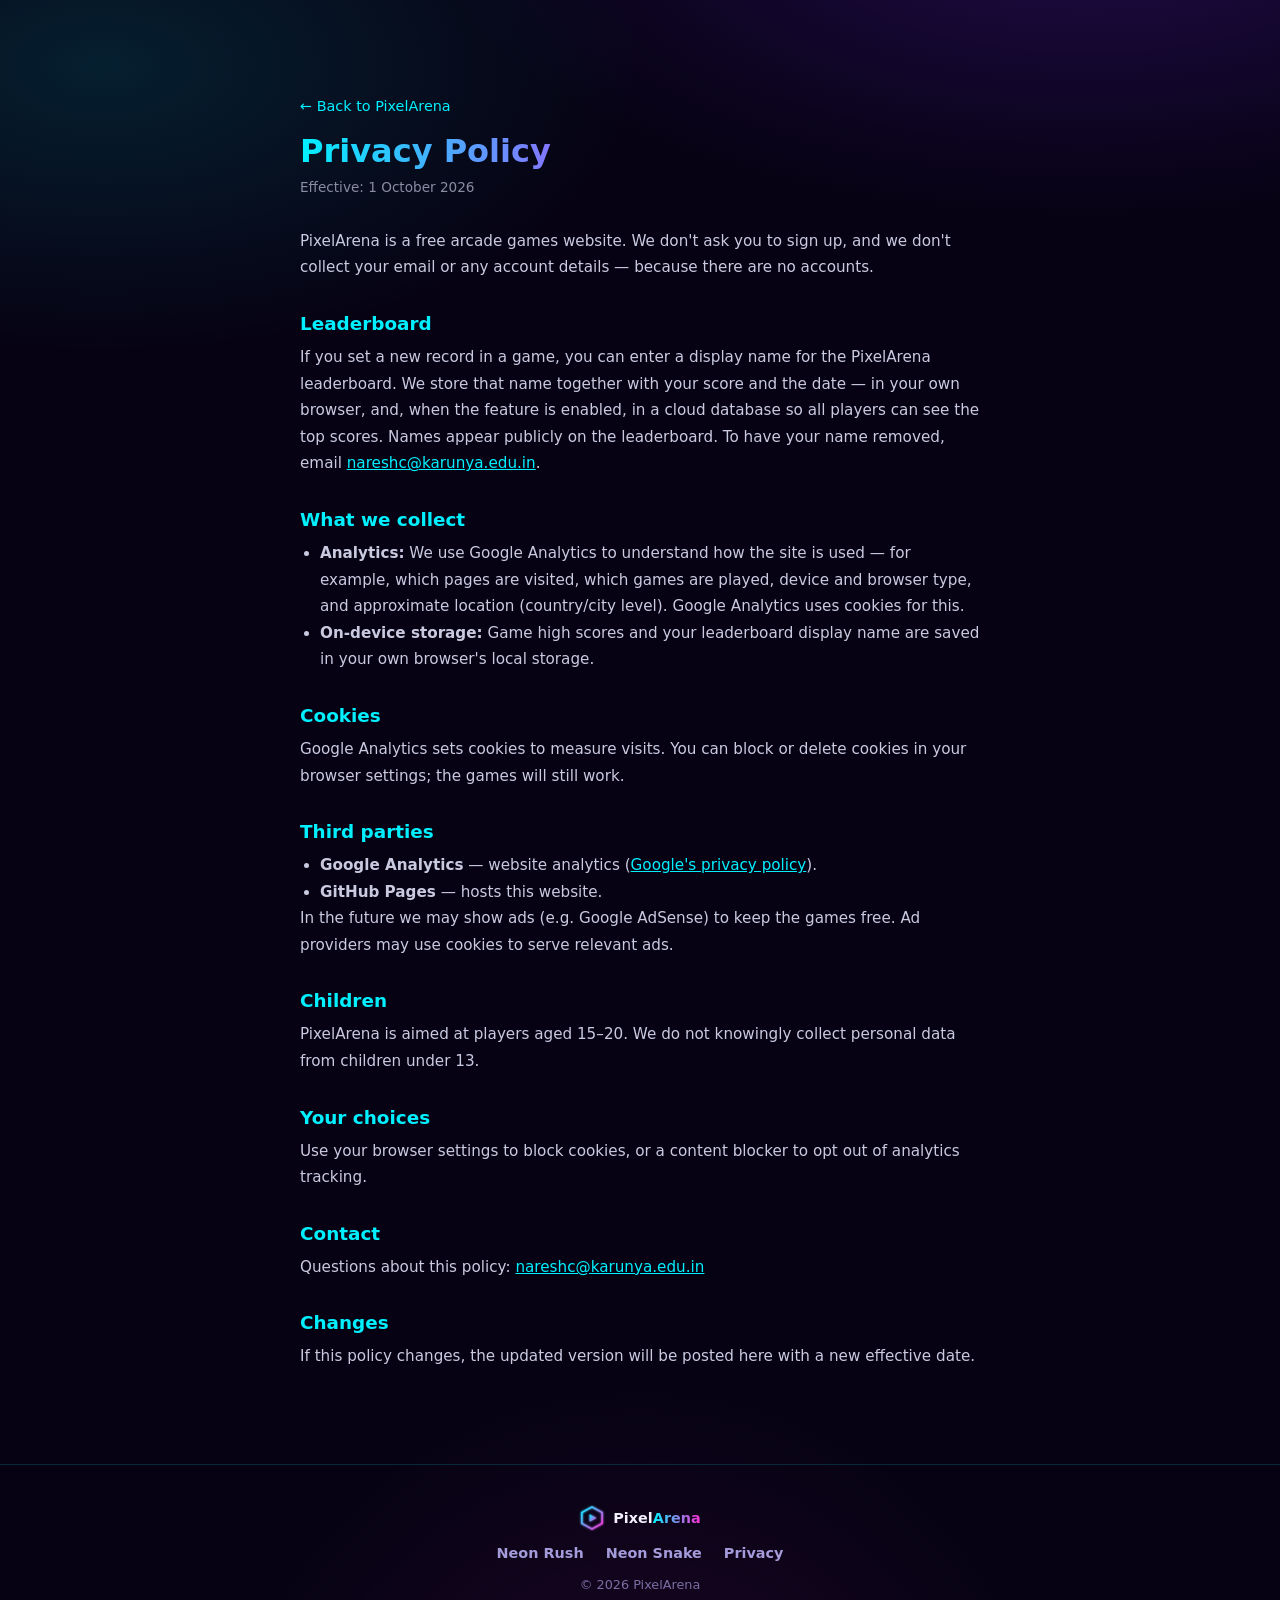
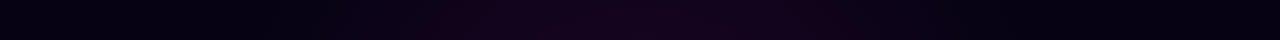
<file: privacy.html>
<!DOCTYPE html>
<html lang="en">
<head>
<meta charset="UTF-8">
<!-- Google Analytics -->
<script async src="https://www.googletagmanager.com/gtag/js?id=G-P9CE8QL0CX"></script>
<script>
window.dataLayer = window.dataLayer || [];
function gtag(){dataLayer.push(arguments);}
gtag('js', new Date());
gtag('config', 'G-P9CE8QL0CX');
</script>
<meta name="viewport" content="width=device-width, initial-scale=1.0, viewport-fit=cover">
<title>Privacy Policy — PixelArena</title>
<meta name="description" content="PixelArena privacy policy: what data we collect (analytics), cookies, and your choices.">
<link rel="canonical" href="https://naresh-tech6380.github.io/pixelarena/privacy.html">
<meta name="theme-color" content="#060213">
<link rel="icon" type="image/svg+xml" href="assets/logo.svg">
<link rel="manifest" href="manifest.webmanifest">
<link rel="stylesheet" href="css/style.css">
<style>
.policy{max-width:720px;margin:0 auto;padding:96px 20px 64px}
.policy h1{font-size:2rem;margin:0 0 6px;background:linear-gradient(90deg,#00f0ff,#b14bff,#ff2fb3);-webkit-background-clip:text;background-clip:text;color:transparent}
.policy .updated{color:#8b8ba3;font-size:.85rem;margin-bottom:28px}
.policy h2{font-size:1.15rem;color:#00f0ff;margin:32px 0 10px}
.policy p,.policy li{color:#c9c9e0;line-height:1.75;font-size:.95rem}
.policy ul{padding-left:20px}
.policy a{color:#00f0ff}
.back-link{display:inline-block;margin-bottom:18px;color:#8b8ba3;font-size:.9rem;text-decoration:none}
.back-link:hover{color:#00f0ff}
</style>
</head>
<body>
<main class="policy">
  <a class="back-link" href="index.html">← Back to PixelArena</a>
  <h1>Privacy Policy</h1>
  <p class="updated">Effective: 1 October 2026</p>

  <p>PixelArena is a free arcade games website. We don't ask you to sign up, and we don't collect your email or any account details — because there are no accounts.</p>

  <h2>Leaderboard</h2>
  <p>If you set a new record in a game, you can enter a display name for the PixelArena leaderboard. We store that name together with your score and the date — in your own browser, and, when the feature is enabled, in a cloud database so all players can see the top scores. Names appear publicly on the leaderboard. To have your name removed, email <a href="mailto:nareshc@karunya.edu.in">nareshc@karunya.edu.in</a>.</p>

  <h2>What we collect</h2>
  <ul>
    <li><strong>Analytics:</strong> We use Google Analytics to understand how the site is used — for example, which pages are visited, which games are played, device and browser type, and approximate location (country/city level). Google Analytics uses cookies for this.</li>
    <li><strong>On-device storage:</strong> Game high scores and your leaderboard display name are saved in your own browser's local storage.</li>
  </ul>

  <h2>Cookies</h2>
  <p>Google Analytics sets cookies to measure visits. You can block or delete cookies in your browser settings; the games will still work.</p>

  <h2>Third parties</h2>
  <ul>
    <li><strong>Google Analytics</strong> — website analytics (<a href="https://policies.google.com/privacy" target="_blank" rel="noopener">Google's privacy policy</a>).</li>
    <li><strong>GitHub Pages</strong> — hosts this website.</li>
  </ul>
  <p>In the future we may show ads (e.g. Google AdSense) to keep the games free. Ad providers may use cookies to serve relevant ads.</p>

  <h2>Children</h2>
  <p>PixelArena is aimed at players aged 15–20. We do not knowingly collect personal data from children under 13.</p>

  <h2>Your choices</h2>
  <p>Use your browser settings to block cookies, or a content blocker to opt out of analytics tracking.</p>

  <h2>Contact</h2>
  <p>Questions about this policy: <a href="mailto:nareshc@karunya.edu.in">nareshc@karunya.edu.in</a></p>

  <h2>Changes</h2>
  <p>If this policy changes, the updated version will be posted here with a new effective date.</p>
</main>

<footer class="footer">
  <div class="footer-brand">
    <img src="assets/logo.svg" alt="" width="26" height="26">
    <span>Pixel<em>Arena</em></span>
  </div>
  <nav class="footer-links">
    <a href="games/neon-rush/index.html">Neon Rush</a>
    <a href="games/neon-snake/index.html">Neon Snake</a>
    <a href="privacy.html">Privacy</a>
  </nav>
  <p class="copy">© 2026 PixelArena</p>
</footer>
</body>
</html>
</file>
<file: css/style.css>
/* ============ PixelArena design system ============ */
:root{
  --bg:#060213;
  --bg2:#0c0524;
  --panel:rgba(20,10,48,.72);
  --cyan:#00f0ff;
  --magenta:#ff2bd6;
  --violet:#7b2bff;
  --gold:#ffd23f;
  --text:#f4f1ff;
  --muted:#a49bda;
  --line:rgba(0,240,255,.16);
  --radius:18px;
  --font-display:'Orbitron','Segoe UI',system-ui,sans-serif;
  --font-body:system-ui,-apple-system,'Segoe UI',Roboto,sans-serif;
}
*{box-sizing:border-box;margin:0;padding:0}
html{scroll-behavior:smooth}
body{
  font-family:var(--font-body);
  color:var(--text);
  background:
    radial-gradient(1100px 500px at 85% -5%, rgba(123,43,255,.22), transparent 60%),
    radial-gradient(900px 480px at 8% 4%, rgba(0,240,255,.12), transparent 60%),
    radial-gradient(700px 700px at 50% 110%, rgba(255,43,214,.10), transparent 60%),
    var(--bg);
  min-height:100vh;
  overflow-x:hidden;
  -webkit-tap-highlight-color:transparent;
}
.bg-grid{
  position:fixed;inset:0;pointer-events:none;z-index:0;opacity:.5;
  background-image:
    linear-gradient(rgba(0,240,255,.05) 1px, transparent 1px),
    linear-gradient(90deg, rgba(0,240,255,.05) 1px, transparent 1px);
  background-size:44px 44px;
  mask-image:radial-gradient(ellipse 90% 70% at 50% 20%, #000 30%, transparent 75%);
}
::selection{background:var(--magenta);color:#fff}
img{max-width:100%}
a{color:inherit}

/* ============ Nav ============ */
.nav{
  position:sticky;top:0;z-index:50;
  display:flex;align-items:center;justify-content:space-between;
  padding:14px clamp(16px,4vw,40px);
  background:rgba(6,2,19,.78);backdrop-filter:blur(14px);
  border-bottom:1px solid var(--line);
}
.brand{display:flex;align-items:center;gap:10px;text-decoration:none;font-family:var(--font-display);font-weight:800;font-size:1.15rem;letter-spacing:.06em}
.brand em{font-style:normal;background:linear-gradient(90deg,var(--cyan),var(--magenta));-webkit-background-clip:text;background-clip:text;color:transparent}
.nav-links{display:flex;align-items:center;gap:18px}
.nav-link{text-decoration:none;color:var(--muted);font-weight:600;font-size:.95rem}
.nav-link:hover{color:var(--cyan)}

/* ============ Buttons ============ */
.btn{
  display:inline-flex;align-items:center;justify-content:center;gap:8px;
  font-family:var(--font-display);font-weight:700;font-size:.95rem;letter-spacing:.05em;
  padding:13px 28px;border-radius:999px;border:1px solid transparent;
  cursor:pointer;text-decoration:none;color:#04121a;user-select:none;
  transition:transform .15s ease, box-shadow .15s ease, filter .15s ease;
}
.btn:active{transform:scale(.96)}
.btn-primary{
  background:linear-gradient(100deg,var(--cyan),#6ee7ff 45%,var(--magenta));
  box-shadow:0 0 22px rgba(0,240,255,.45), 0 0 44px rgba(255,43,214,.18);
}
.btn-primary:hover{filter:brightness(1.1);box-shadow:0 0 30px rgba(0,240,255,.65),0 0 60px rgba(255,43,214,.28)}
.btn-ghost{background:rgba(0,240,255,.06);color:var(--text);border-color:var(--line)}
.btn-ghost:hover{border-color:var(--cyan);box-shadow:0 0 18px rgba(0,240,255,.25)}
.btn-small{padding:9px 20px;font-size:.82rem}
.btn-block{width:100%}
.btn-disabled{background:rgba(164,155,218,.12);color:var(--muted);cursor:not-allowed;box-shadow:none}

/* ============ Hero ============ */
.hero{position:relative;z-index:1;text-align:center;padding:clamp(48px,9vh,96px) 20px 40px}
.eyebrow{
  display:inline-block;font-family:var(--font-display);font-size:.72rem;letter-spacing:.32em;
  color:var(--cyan);border:1px solid var(--line);border-radius:999px;padding:8px 18px;margin-bottom:22px;
  background:rgba(0,240,255,.05);text-transform:uppercase;
}

@keyframes sheen{to{background-position:220% center}}
.tagline{color:var(--muted);font-size:clamp(1rem,2.6vw,1.25rem);line-height:1.65;margin:22px auto 30px;max-width:560px}
.hero-cta{display:flex;gap:14px;justify-content:center;flex-wrap:wrap}
.hero-stats{display:flex;gap:clamp(24px,6vw,64px);justify-content:center;margin-top:44px}
.hero-stats div{display:flex;flex-direction:column;gap:4px}
.hero-stats strong{font-family:var(--font-display);font-size:1.7rem;color:#fff;text-shadow:0 0 18px rgba(0,240,255,.6)}
.hero-stats span{font-size:.78rem;color:var(--muted);letter-spacing:.14em;text-transform:uppercase}

/* ============ Sections ============ */
.section{position:relative;z-index:1;padding:44px clamp(16px,4vw,40px);max-width:1120px;margin:0 auto}
.section-title{font-family:var(--font-display);font-weight:800;font-size:clamp(1.4rem,4vw,2rem);letter-spacing:.05em;margin-bottom:26px;text-align:center}
.section-title span{background:linear-gradient(90deg,var(--cyan),var(--magenta));-webkit-background-clip:text;background-clip:text;color:transparent}

/* ============ Game cards ============ */
.games-grid{display:grid;grid-template-columns:repeat(auto-fit,minmax(300px,1fr));gap:26px}
.game-card{
  background:var(--panel);border:1px solid var(--line);border-radius:var(--radius);
  overflow:hidden;backdrop-filter:blur(10px);
  transition:transform .2s ease, box-shadow .2s ease, border-color .2s ease;
}
.game-card.live:hover{transform:translateY(-6px);border-color:rgba(0,240,255,.5);box-shadow:0 18px 50px rgba(0,0,0,.5),0 0 34px rgba(0,240,255,.22)}
.card-preview-wrap{position:relative;line-height:0}
canvas.preview{width:100%;height:auto;display:block;background:#08031a}
.badge{
  position:absolute;top:12px;left:12px;font-family:var(--font-display);font-size:.68rem;font-weight:700;
  letter-spacing:.18em;text-transform:uppercase;padding:7px 14px;border-radius:999px;line-height:1;
}
.badge-live{background:rgba(0,240,255,.14);color:var(--cyan);border:1px solid rgba(0,240,255,.5);box-shadow:0 0 14px rgba(0,240,255,.35)}
.badge-new{background:rgba(124,252,0,.12);color:#7CFC00;border:1px solid rgba(124,252,0,.45);box-shadow:0 0 14px rgba(124,252,0,.35)}
.badge-soon{background:rgba(255,43,214,.12);color:var(--magenta);border:1px solid rgba(255,43,214,.45)}
.card-body{padding:22px}
.card-body h3{font-family:var(--font-display);font-size:1.35rem;letter-spacing:.04em;margin-bottom:4px}
.card-tag{font-size:.75rem;letter-spacing:.22em;text-transform:uppercase;color:var(--cyan);margin-bottom:10px}
.card-desc{color:var(--muted);font-size:.95rem;line-height:1.6;margin-bottom:18px}
.game-card.soon{opacity:.92}

/* ============ Features ============ */
.features-grid{display:grid;grid-template-columns:repeat(auto-fit,minmax(240px,1fr));gap:20px}
.feature{background:var(--panel);border:1px solid var(--line);border-radius:var(--radius);padding:26px;backdrop-filter:blur(10px)}
.feature-icon{font-size:1.9rem;margin-bottom:12px;filter:drop-shadow(0 0 10px rgba(0,240,255,.6))}
.feature h3{font-family:var(--font-display);font-size:1.02rem;letter-spacing:.05em;margin-bottom:8px}
.feature p{color:var(--muted);font-size:.93rem;line-height:1.65}

/* ============ Footer ============ */
.footer{position:relative;z-index:1;text-align:center;padding:40px 20px 48px;border-top:1px solid var(--line);margin-top:30px;color:var(--muted);font-size:.9rem}
.footer-brand{display:flex;align-items:center;justify-content:center;gap:8px;font-family:var(--font-display);font-weight:800;margin-bottom:10px;color:var(--text)}
.footer-brand em{font-style:normal;background:linear-gradient(90deg,var(--cyan),var(--magenta));-webkit-background-clip:text;background-clip:text;color:transparent}
.copy{margin-top:8px;font-size:.8rem;opacity:.7}

/* ============ Game page ============ */
.game-page{min-height:100vh;display:flex;flex-direction:column;align-items:center;padding:14px 12px 30px}
.back{align-self:flex-start;margin:2px 0 10px 4px;color:var(--muted);text-decoration:none;font-weight:600;font-size:.92rem;display:inline-flex;align-items:center;gap:8px}
.back:hover{color:var(--cyan)}
.game-wrap{width:min(100%,480px)}
.hud{display:flex;align-items:center;justify-content:space-between;margin-bottom:10px}
.score-box{font-family:var(--font-display)}
.score-label{font-size:.66rem;letter-spacing:.3em;color:var(--muted)}
.score-val{font-size:1.9rem;font-weight:800;color:#fff;text-shadow:0 0 16px rgba(0,240,255,.7);line-height:1.1}
.best-line{font-size:.78rem;color:var(--muted);margin-top:2px}
.best-line b{color:var(--gold)}
.hud-btns{display:flex;gap:10px}
.icon-btn{
  width:44px;height:44px;border-radius:14px;border:1px solid var(--line);
  background:rgba(0,240,255,.06);color:var(--text);font-size:1.15rem;cursor:pointer;
  display:flex;align-items:center;justify-content:center;transition:border-color .15s, box-shadow .15s;
}
.icon-btn:hover{border-color:var(--cyan);box-shadow:0 0 14px rgba(0,240,255,.3)}
.stage{position:relative;border-radius:20px;overflow:hidden;border:1px solid rgba(0,240,255,.28);box-shadow:0 0 34px rgba(0,240,255,.14),0 24px 60px rgba(0,0,0,.55);touch-action:none;user-select:none;-webkit-user-select:none;line-height:0}
.stage canvas{width:100%;height:auto;display:block;aspect-ratio:2/3;background:#070213;cursor:pointer}
.overlay{
  position:absolute;inset:0;z-index:5;line-height:1.4;
  display:flex;flex-direction:column;align-items:center;justify-content:center;gap:14px;
  text-align:center;padding:24px;background:rgba(5,1,16,.62);backdrop-filter:blur(3px);
  transition:opacity .25s ease;cursor:pointer;
}
.overlay.hidden{opacity:0;pointer-events:none}
.ov-eyebrow{font-family:var(--font-display);font-size:.7rem;letter-spacing:.34em;color:var(--cyan)}
.ov-title{font-family:var(--font-display);font-weight:900;font-size:clamp(2rem,9vw,2.9rem);letter-spacing:.05em;background:linear-gradient(100deg,var(--cyan),var(--magenta));-webkit-background-clip:text;background-clip:text;color:transparent;filter:drop-shadow(0 0 22px rgba(255,43,214,.35))}
.ov-score{font-family:var(--font-display);font-size:2.6rem;font-weight:800;color:#fff;text-shadow:0 0 20px rgba(0,240,255,.7)}
.ov-best{color:var(--muted);font-size:.95rem}
.ov-best b{color:var(--gold)}
.newbest{display:none;font-family:var(--font-display);font-size:.78rem;letter-spacing:.24em;color:#04121a;background:linear-gradient(90deg,var(--gold),#ffe89a);padding:8px 18px;border-radius:999px;box-shadow:0 0 20px rgba(255,210,63,.55);animation:pop .45s ease}
.newbest.show{display:inline-block}
@keyframes pop{0%{transform:scale(.4)}60%{transform:scale(1.15)}100%{transform:scale(1)}}
.tap-hint{font-family:var(--font-display);font-size:.85rem;letter-spacing:.24em;color:var(--text);animation:blink 1.4s ease-in-out infinite}
@keyframes blink{0%,100%{opacity:1}50%{opacity:.35}}
.ov-controls{font-size:.82rem;color:var(--muted)}
.ov-buttons{display:flex;flex-direction:column;gap:10px;width:min(100%,280px);cursor:default}
.hint{text-align:center;color:var(--muted);font-size:.85rem;margin-top:12px}

@media (max-width:520px){
  .nav{padding:12px 16px}
  .nav-link{display:none}
  .hero{padding-top:40px}
}

/* ============ Redesign: hero title, card art, leaderboard, record form ============ */
.hero-title{
  font-family:var(--font-display);font-weight:900;
  font-size:clamp(2.8rem,12vw,6rem);letter-spacing:.03em;line-height:1.04;
  background:linear-gradient(100deg,#fff 8%,var(--cyan) 36%,var(--magenta) 70%,#fff 104%);
  background-size:220% auto;-webkit-background-clip:text;background-clip:text;color:transparent;
  animation:sheen 6s linear infinite;
  filter:drop-shadow(0 0 28px rgba(0,240,255,.4)) drop-shadow(0 0 70px rgba(255,43,214,.2));
  margin:6px 0 0;
}
.hero-title span{display:block}

.games-grid{grid-template-columns:repeat(2,1fr)}
@media (max-width:640px){.games-grid{grid-template-columns:1fr}}
.card-art{width:100%;height:auto;display:block;aspect-ratio:16/9;object-fit:cover;background:#08031a}

.section-sub{text-align:center;color:var(--muted);font-size:.95rem;margin:-14px 0 26px}

/* leaderboard */
.lb-grid{display:grid;grid-template-columns:repeat(auto-fit,minmax(240px,1fr));gap:20px}
.lb-board{
  --accent:var(--cyan);
  background:var(--panel);
  border:1px solid var(--line);
  border:1px solid color-mix(in srgb,var(--accent) 38%,transparent);
  border-radius:var(--radius);padding:20px 20px 14px;backdrop-filter:blur(10px);
  box-shadow:0 18px 44px rgba(0,0,0,.45);
  box-shadow:0 0 24px color-mix(in srgb,var(--accent) 14%,transparent),0 18px 44px rgba(0,0,0,.45);
}
.lb-board h3{font-family:var(--font-display);font-size:1.02rem;letter-spacing:.06em;margin-bottom:12px;color:var(--accent)}
@supports (color:color-mix(in srgb,red 50%,blue)){
  .lb-board h3{text-shadow:0 0 14px color-mix(in srgb,var(--accent) 60%,transparent)}
}
.lb-list{list-style:none;display:flex;flex-direction:column;gap:8px}
.lb-list li{display:flex;align-items:center;gap:10px;padding:8px 10px;border-radius:12px;background:rgba(255,255,255,.03);border:1px solid rgba(255,255,255,.06)}
.lb-rank{font-family:var(--font-display);font-weight:800;font-size:.85rem;width:30px;height:30px;flex:0 0 30px;display:flex;align-items:center;justify-content:center;border-radius:50%;background:rgba(255,255,255,.07);color:var(--muted)}
.lb-rank.r1{background:linear-gradient(135deg,#ffd23f,#ff9d3f);color:#3a2200;box-shadow:0 0 14px rgba(255,210,63,.6)}
.lb-rank.r2{background:linear-gradient(135deg,#e8eefc,#9fb2cc);color:#1c2433;box-shadow:0 0 10px rgba(200,215,240,.4)}
.lb-rank.r3{background:linear-gradient(135deg,#f0a35e,#b06a2c);color:#331a05;box-shadow:0 0 10px rgba(240,163,94,.4)}
.lb-name{flex:1;min-width:0;overflow:hidden;text-overflow:ellipsis;white-space:nowrap;font-weight:700;letter-spacing:.04em}
.lb-score{font-family:var(--font-display);font-weight:700;color:#fff;font-size:.92rem;white-space:nowrap}
.lb-score small{color:var(--muted);font-weight:600;font-size:.68rem;letter-spacing:.08em}
.lb-empty{color:var(--muted);font-size:.88rem;text-align:center;padding:14px 6px;border:1px dashed rgba(255,255,255,.14);border-radius:12px}

/* NEW RECORD form (game pages) */
.record-form{margin:2px 0;display:flex;flex-direction:column;gap:8px;align-items:center;width:min(100%,300px);cursor:default}
.record-form.hidden{display:none}
.record-title{font-family:var(--font-display);font-weight:800;font-size:1.02rem;letter-spacing:.1em;color:#fff;text-shadow:0 0 18px rgba(255,210,63,.85)}
.record-sub{font-size:.8rem;color:var(--muted)}
.record-row{display:flex;gap:8px;width:100%}
#recordRow.hidden{display:none}
.record-input{flex:1;min-width:0;background:rgba(6,2,19,.72);border:1px solid var(--line);border-radius:12px;color:var(--text);font-family:var(--font-display);font-size:.88rem;letter-spacing:.06em;padding:10px 14px;outline:none}
.record-input:focus{border-color:var(--cyan);box-shadow:0 0 14px rgba(0,240,255,.35)}
.record-done{font-family:var(--font-display);font-size:.85rem;letter-spacing:.04em;color:var(--gold);text-shadow:0 0 12px rgba(255,210,63,.6)}
.record-done.hidden{display:none}
.hero{overflow:hidden}
.orb{position:absolute;border-radius:50%;filter:blur(70px);opacity:.5;pointer-events:none;z-index:0}
.orb-a{width:340px;height:340px;left:-90px;top:-40px;background:radial-gradient(circle,rgba(0,240,255,.55),transparent 70%);animation:drift 11s ease-in-out infinite alternate}
.orb-b{width:380px;height:380px;right:-110px;top:30px;background:radial-gradient(circle,rgba(255,43,214,.5),transparent 70%);animation:drift 13s ease-in-out infinite alternate-reverse}
@keyframes drift{from{transform:translate(0,0) scale(1)}to{transform:translate(46px,34px) scale(1.12)}}
.hero>*:not(.orb){position:relative;z-index:1}

/* ticker */
.ticker{position:relative;z-index:1;overflow:hidden;border-top:1px solid var(--line);border-bottom:1px solid var(--line);background:rgba(10,4,30,.6);padding:11px 0;-webkit-mask-image:linear-gradient(90deg,transparent,#000 6%,#000 94%,transparent);mask-image:linear-gradient(90deg,transparent,#000 6%,#000 94%,transparent)}
.ticker-track{display:inline-flex;gap:26px;white-space:nowrap;animation:tick 22s linear infinite;font-family:var(--font-display);font-size:.78rem;letter-spacing:.22em;text-transform:uppercase;color:var(--muted)}
.ticker-track i{color:var(--magenta);font-style:normal;text-shadow:0 0 10px var(--magenta)}
.ticker-track span:nth-child(4n+1){color:var(--cyan)}
@keyframes tick{to{transform:translateX(-50%)}}

/* scroll reveal */
.reveal{opacity:0;transform:translateY(26px);transition:opacity .7s ease,transform .7s cubic-bezier(.2,.7,.2,1)}
.reveal.in{opacity:1;transform:none}
.games-grid .reveal:nth-child(2){transition-delay:.12s}

/* card shine sweep */
.game-card{position:relative}
.game-card::after{content:"";position:absolute;inset:0;pointer-events:none;background:linear-gradient(105deg,transparent 40%,rgba(255,255,255,.14) 50%,transparent 60%);transform:translateX(-120%);transition:transform .8s ease}
.game-card:hover::after{transform:translateX(120%)}

/* primary button sheen */
.btn-primary{position:relative;overflow:hidden}
.btn-primary::after{content:"";position:absolute;top:0;bottom:0;width:60px;background:linear-gradient(100deg,transparent,rgba(255,255,255,.5),transparent);transform:translateX(-140px) skewX(-18deg);animation:btnsheen 3.6s ease-in-out infinite}
@keyframes btnsheen{0%,55%{transform:translateX(-140px) skewX(-18deg)}90%,100%{transform:translateX(340px) skewX(-18deg)}}

/* footer links */
.footer-links{display:flex;gap:22px;justify-content:center;margin:14px 0 16px}
.footer-links a{color:var(--muted);text-decoration:none;font-weight:600;font-size:.9rem}
.footer-links a:hover{color:var(--cyan);text-shadow:0 0 12px rgba(0,240,255,.6)}

/* game stage glow pulse */
.stage{animation:stagePulse 4.5s ease-in-out infinite}
@keyframes stagePulse{
  0%,100%{box-shadow:0 0 34px rgba(0,240,255,.14),0 24px 60px rgba(0,0,0,.55)}
  50%{box-shadow:0 0 52px rgba(0,240,255,.30),0 0 90px rgba(255,43,214,.14),0 24px 60px rgba(0,0,0,.55)}
}

/* overlay title float */
.ov-title{animation:titleFloat 5s ease-in-out infinite}
@keyframes titleFloat{0%,100%{transform:translateY(0)}50%{transform:translateY(-6px)}}

/* respect reduced motion */
@media (prefers-reduced-motion:reduce){
  *,*::before,*::after{animation-duration:.01ms!important;animation-iteration-count:1!important;transition-duration:.01ms!important}
  .reveal{opacity:1;transform:none}
  html{scroll-behavior:auto}
}
</file>
